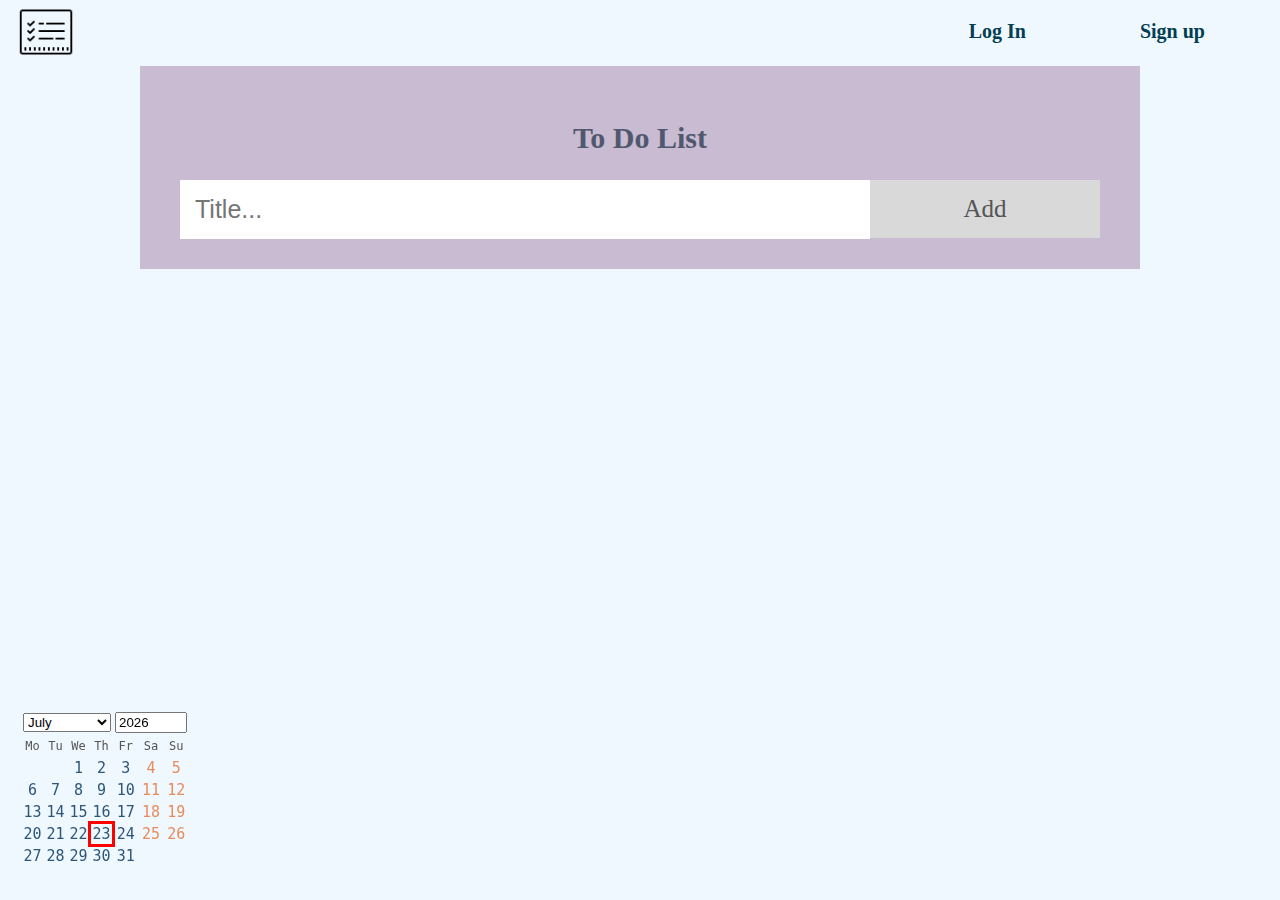
<file: index.html>
<!DOCTYPE html>
<html lang="en">
<head>
    <meta charset="UTF-8">
    <title>To Do list</title>
    <link rel="stylesheet" href="style.css">


</head>
<body>
<div class="navbar">
    <a href="index.html"><img src="assets/121456830_772063480243693_5077076837200461698_n.png" height="60px" width="60px" alt="logo"/></a>
    <div class="navcont">
        <a href="logIn.html">Log In</a>
        <a href="register.html">Sign up</a>
    </div>
</div>
<div class="toDoList">
    <div id="myDIV" class="header">
        <h2>To Do List</h2>
        <input type="text" id="myInput" placeholder="Title...">
        <span onclick="newElement()" class="addBtn">Add</span>
    </div>
</div>
<ul id="myUL">

</ul>



<table id="calendar3">
    <thead>
    <tr><td colspan="4"><select>
        <option value="0">January</option>
        <option value="1">February</option>
        <option value="2">March</option>
        <option value="3">April</option>
        <option value="4">May</option>
        <option value="5">June</option>
        <option value="6">July</option>
        <option value="7">August</option>
        <option value="8">September</option>
        <option value="9">October</option>
        <option value="10">November</option>
        <option value="11">December</option>
    </select><td colspan="3"><input type="number" value="" min="0" max="9999" size="4">
    <tr><td>Mo<td>Tu<td>We<td>Th<td>Fr<td>Sa<td>Su
    <tbody>
</table>

<script src="mainPage.js"></script>
</body>
</html>
</file>
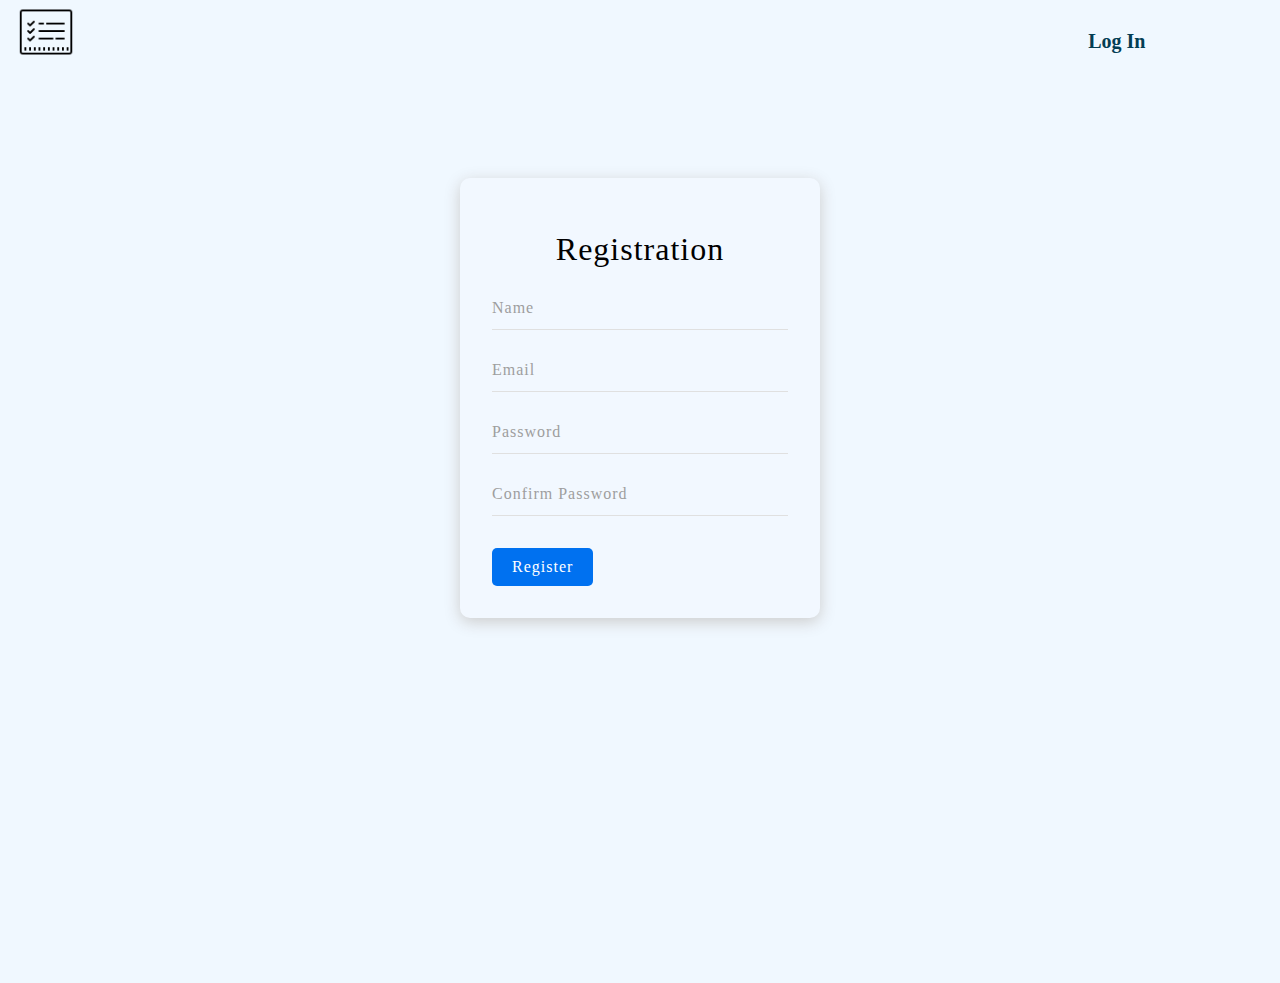
<file: register.html>
<!DOCTYPE html>
<html lang="en">
<head>
    <meta charset="UTF-8">
    <title>Register Page</title>
    <link rel="stylesheet" href="style.css">


</head>
<body>
<div class="headReg">
    <a href="index.html"><img src="assets/121456830_772063480243693_5077076837200461698_n.png" height="60px" width="60px" alt="logo"/></a>
    <div class="headReg1">
    <a href="logIn.html">Log In</a>
    </div>
</div>
<div class="mainForm">
    <div class="form">
        <h1 class="form_title">Registration</h1>
        <div class="form_group">
            <input id="username" class="form_input" placeholder=" ">
            <label  for="username" class="form_label">Name</label>
        </div>
        <div class="form_group">
            <input id="email" type="email" class="form_input" placeholder=" ">
            <label for="email" class="form_label">Email</label>
        </div>
        <div class="form_group">
            <input id="password" type="password" class="form_input" placeholder=" ">
            <label for="password" class="form_label">Password</label>
        </div>
        <div class="form_group">
            <input id="passwordConfirm" type="password" class="form_input" placeholder=" ">
            <label for="passwordConfirm" class="form_label">Confirm Password</label>
        </div>
        <button  class="form_button" id="submitRegistration">Register</button>
    </div>
</div>

<script src="main.js"></script>
</body>
</html>
</file>
<file: style.css>
body {
  margin: 0 auto;
  background-color: aliceblue;
  background-image: url("https://i.imgur.com/R9J6ipQ.jpg");
  background-repeat: no-repeat;
  background-size: cover;
  background-position: center;
  height: 100vh; }

.navbar {
  display: flex;
  justify-content: space-between; }

.navbar .navcont {
  padding: 20px; }

.navbar .navcont a {
  font-family: Franklin Gothic;
  color: #033E54;
  text-decoration: none;
  padding: 5px 15px 5px 15px;
  font-size: 20px;
  font-weight: bold;
  border-radius: 20px;
  margin: 40px; }

.navbar .navcont a:nth-child(2n) {
  background-color: aliceblue; }

.navbar img {
  margin-left: 16px;
  margin-top: 2px; }

* {
  box-sizing: border-box; }

ul {
  margin: 0;
  padding: 0;
  display: flex;
  flex-direction: column;
  justify-content: center;
  align-items: center; }

ul li {
  cursor: pointer;
  position: relative;
  padding: 17px 12px 17px 45px;
  background: #eee;
  font-size: 25px;
  transition: 0.2s;
  width: 1000px;
  line-break: inherit;
  -webkit-user-select: none;
  -moz-user-select: none;
  -ms-user-select: none;
  user-select: none; }

ul li:nth-child(odd) {
  background: #f9f9f9; }

ul li:hover {
  background: #ddd; }

ul li.checked {
  background: #9f9fa3;
  color: #fff;
  text-decoration: line-through; }

ul li.checked::before {
  content: "";
  position: absolute;
  border-color: #fff;
  border-style: solid;
  border-width: 0 2px 2px 0;
  top: 10px;
  left: 16px;
  transform: rotate(45deg);
  height: 15px;
  width: 7px; }

.close {
  position: absolute;
  right: 0;
  top: 0;
  padding: 12px 16px 12px 16px; }

.close:hover {
  background-color: #b3b3bd;
  color: white; }

.toDoList {
  display: flex;
  justify-content: center;
  align-items: center;
  width: 100vw; }

.header {
  font-family: Franklin Gothic;
  width: 1000px;
  background-color: #c9bbd1;
  padding: 30px 40px;
  color: white;
  text-align: center; }

.header:after {
  content: "";
  display: flex;
  clear: both; }

.header input {
  margin: 0;
  border: none;
  border-radius: 0;
  width: 75%;
  padding: 15px;
  float: left;
  font-size: 25px; }

.addBtn {
  padding: 15px;
  width: 25%;
  background: #d9d9d9;
  color: #555;
  float: left;
  text-align: center;
  font-size: 25px;
  cursor: pointer;
  transition: 0.3s;
  border-radius: 0; }

.addBtn:hover {
  background-color: #bbb; }

h2 {
  color: #50586f;
  font-size: 30px; }

#calendar3 {
  width: 10vw;
  font-family: monospace;
  line-height: 1.2em;
  font-size: 15px;
  text-align: center;
  position: fixed;
  left: 0;
  bottom: 0;
  margin: 10px 20px; }

#calendar3 thead tr:last-child {
  font-size: small;
  color: #555555; }

#calendar3 tbody td {
  color: #2c567a; }

#calendar3 tbody td:nth-child(n+6), #calendar3 .holiday {
  color: #e78c5c; }

#calendar3 tbody td.today {
  outline: 3px solid red; }

.headReg {
  display: flex;
  justify-content: space-between; }

.headReg1 a {
  background-color: aliceblue;
  font-family: Franklin Gothic;
  color: #033E54;
  text-decoration: none;
  padding: 5px 15px 5px 15px;
  font-size: 20px;
  font-weight: bold;
  border-radius: 20px;
  margin: 40px; }

.headReg1 a:first-child {
  margin-right: 7vw; }

.headReg img {
  margin-left: 16px;
  margin-top: 2px; }

.headReg1 {
  padding: 30px; }

.mainForm {
  display: flex;
  justify-content: center;
  align-items: center;
  height: 100vh; }

.form {
  width: 360px;
  padding: 32px;
  border-radius: 10px;
  box-shadow: 0 4px 16px #ccc;
  background-color: #f2f8ff;
  font-family: Franklin Gothic;
  letter-spacing: 1px;
  margin-bottom: 30vh; }

.form_input, .form_button {
  font-family: Franklin Gothic;
  letter-spacing: 1px;
  font-size: 16px; }

.form_title {
  text-align: center;
  margin-bottom: 32px;
  font-weight: normal; }

.form_group {
  position: relative;
  margin-bottom: 32px; }

.form_label {
  position: absolute;
  left: 0;
  top: -1px;
  color: #9e9e9e;
  transition: 0.3s; }

.form_input {
  width: 100%;
  padding-bottom: 10px;
  border: none;
  border-bottom: 1px solid #e0e0e0;
  background-color: transparent;
  outline: none;
  transition: 0.3s; }

.form_input:focus {
  border-bottom: 1px solid #1a73a8; }

.form_button {
  padding: 10px 20px;
  border: none;
  border-radius: 5px;
  color: #fff;
  background-color: #0071f0;
  outline: none;
  cursor: pointer;
  transition: 0.3s; }

.form_button:focus, .form_button:hover {
  background-color: rgba(0, 113, 240, 0.7); }

.form_input:focus ~ .form_label,
.form_input:not(:placeholder-shown) ~ .form_label {
  top: -18px;
  font-size: 12px;
  color: #e0e0e0; }

.not_registered {
  float: right;
  color: #62626b; }

.not_registered_link {
  float: right;
  margin-top: -15px; }

.headReg {
  display: flex;
  justify-content: space-between; }

.headReg1 a {
  background-color: aliceblue;
  font-family: Franklin Gothic;
  color: #033E54;
  text-decoration: none;
  padding: 5px 15px 5px 15px;
  font-size: 20px;
  font-weight: bold;
  border-radius: 20px;
  margin: 40px; }

.headReg1 a:first-child {
  margin-right: 7vw; }

.headReg img {
  margin-left: 16px;
  margin-top: 2px; }

.headReg1 {
  padding: 30px; }

.mainForm {
  display: flex;
  justify-content: center;
  align-items: center;
  height: 100vh; }

.form {
  width: 360px;
  padding: 32px;
  border-radius: 10px;
  box-shadow: 0 4px 16px #ccc;
  background-color: #f2f8ff;
  font-family: Franklin Gothic;
  letter-spacing: 1px;
  margin-bottom: 30vh; }

.form_input, .form_button {
  font-family: Franklin Gothic;
  letter-spacing: 1px;
  font-size: 16px; }

.form_title {
  text-align: center;
  margin-bottom: 32px;
  font-weight: normal; }

.form_group {
  position: relative;
  margin-bottom: 32px; }

.form_label {
  position: absolute;
  left: 0;
  top: -1px;
  color: #9e9e9e;
  transition: 0.3s; }

.form_input {
  width: 100%;
  padding-bottom: 10px;
  border: none;
  border-bottom: 1px solid #e0e0e0;
  background-color: transparent;
  outline: none;
  transition: 0.3s; }

.form_input:focus {
  border-bottom: 1px solid #1a73a8; }

.form_button {
  padding: 10px 20px;
  border: none;
  border-radius: 5px;
  color: #fff;
  background-color: #0071f0;
  outline: none;
  cursor: pointer;
  transition: 0.3s; }

.form_button:focus, .form_button:hover {
  background-color: rgba(0, 113, 240, 0.7); }

.form_input:focus ~ .form_label,
.form_input:not(:placeholder-shown) ~ .form_label {
  top: -18px;
  font-size: 12px;
  color: #e0e0e0; }

/*# sourceMappingURL=style.css.map */
</file>
